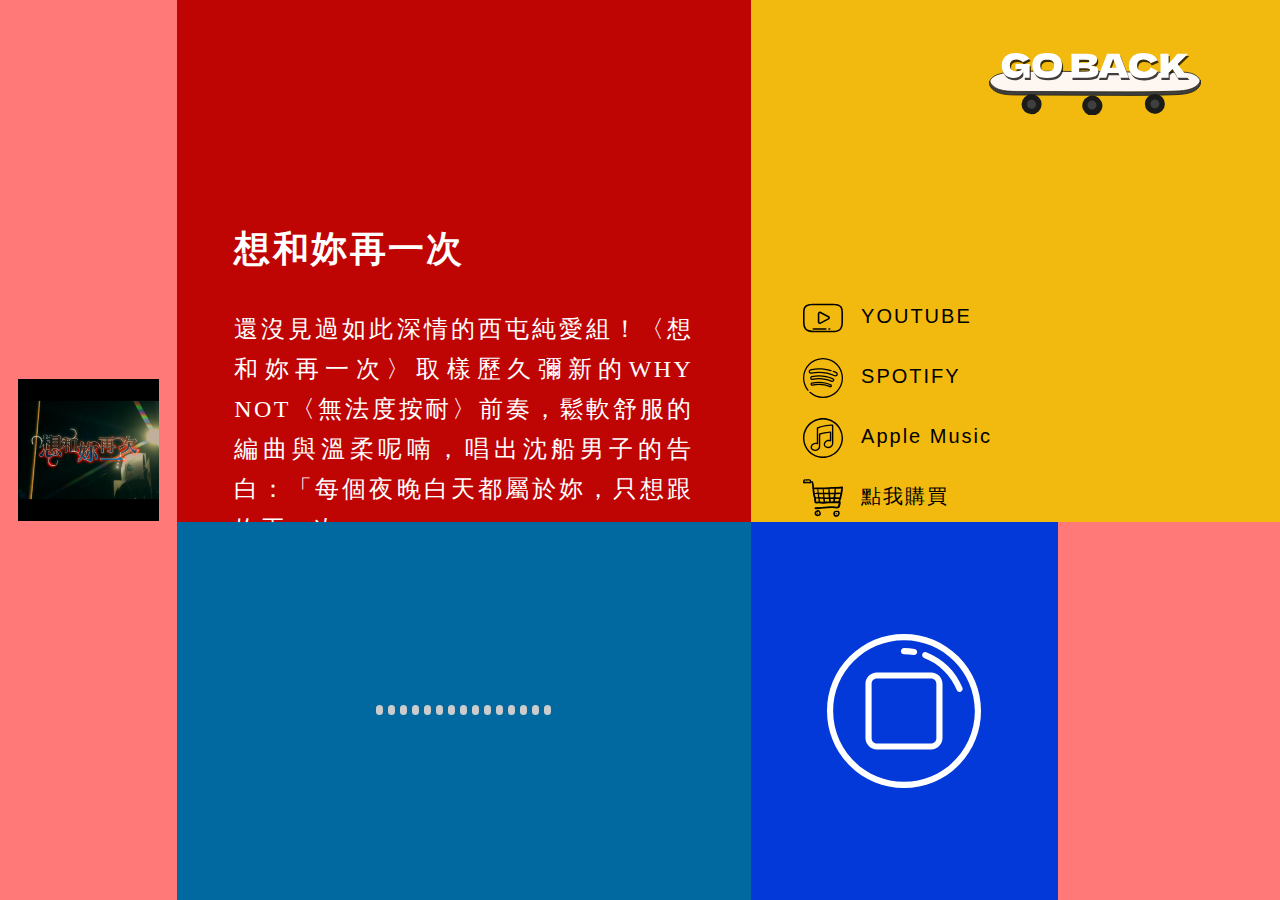
<file: again.html>
<!DOCTYPE html>
<html lang="en">

<head>
    <meta charset="UTF-8">
    <meta http-equiv="X-UA-Compatible" content="IE=edge">
    <meta name="viewport" content="width=device-width, initial-scale=1.0">
    <title>想和妳再一次</title>
    <link rel="stylesheet" href="./css/音波.css">
    <style>
        * {
            box-sizing: border-box;
            margin: 0;
            padding: 0;
        }

        .detail {
            width: 100vw;
            height: 100vh;
            display: flex;
        }

        @media (max-width: 600px) {
            .detail {
                width: 100%;
                display: flex;
                flex-direction: column;
            }
        }


        .detail-left {
            flex: 1;
            height: 100%;
            background-color: #FF7979;
            display: flex;
            justify-content: center;
            align-items: center;
        }

        @media (max-width: 600px) {
            .detail-left {
                flex: none;
                height: 300px;
            }
        }

        .detail-left img {
            width: 80%;
            margin: auto;
        }

        @media (max-width: 600px) {
            .detail-left img {
                width: 35%;
                height: 70%;
                margin: auto;
            }
        }

        .detail-right {
            width: 1103px;
            display: flex;
        }

        @media (max-width: 600px) {
            .detail-right {
                width: 100%;
                display: flex;
                flex-direction: column;
            }
        }

        .detail-right-left {
            width: 52%;
        }

        @media (max-width: 600px) {
            .detail-right-left {
                width: 100%;
            }
        }

        .detail-left-top {
            height: 58%;
            background-color: #BF0404;
            text-align: justify;
            display: flex;
        }

        .ep1-text {
            width: 80%;
            height: 60%;
            font-style: normal;
            font-weight: 400;
            font-size: 24px;
            line-height: 40px;
            letter-spacing: 0.1em;
            color: #FFFFFF;
            margin: auto;
            margin-top: 40%;
        }

        @media (max-width: 600px) {
            .detail-left-top {
                height: 200px;
                background-color: #BF0404;
                text-align: justify;
                display: flex;
            }

            .ep1-text {
                width: 80%;
                font-style: normal;
                font-weight: 400;
                font-size: 16px;
                line-height: 20px;
                letter-spacing: 0.1em;
                color: #FFFFFF;
                margin: auto;

            }
        }

        .detail-left-down {
            background-color: #0169A0;
            height: 42%;
        }

        @media (max-width: 600px) {
            .detail-left-down {
                height: 150px;
            }
        }

        .detail-right-right {
            width: 48%;
        }

        @media (max-width: 600px) {
            .detail-right-right {
                width: 100%;
            }
        }


        .detail-right-top {
            height: 58%;
            background-color: #F2B90F;

        }

        .detail-back img {
            width: 40%;
            height: 40%;
            margin-top: 10%;
            margin-left: 45%;
        }

        @media (max-width: 600px) {

            .detail-right-top {
                height: 100px;
            }

            .detail-back img {
                display: none;
            }
        }

        .shared {
            list-style: none;
            display: flex;
            flex-direction: column;
            max-width: 370px;
            height: 200px;
            align-items: left;
            font-family: 'Arial';
            font-weight: 400;
            font-size: 20px;
            line-height: 20px;
            letter-spacing: 0.1em;
            color: #000000;
            margin-top: 30%;
            margin-left: 10%;
        }

        .shr {
            margin-top: 20px;
        }

        .shr a {
            text-decoration: none;
            display: inline-block;
            word-break: keep-all;
            color: #000000;
        }

        .shr span {
            margin-left: 10px;
        }


        .shared img {
            display: inline-block;
            width: 40px;
            height: 40px;
            vertical-align: middle;
        }

        @media (max-width: 600px) {
            .shared {
                display: flex;
                flex-direction: row;
                align-items: left;
                margin-top: 0%;
                margin-left: 18%;
                align-items: center;

            }

            .shr {
                margin: auto;
                margin-top: 30px;

            }

            .shr a {
                text-decoration: none;
                display: inline-block;
                word-break: keep-all;
                color: #000000;
            }

            .shr span {
                display: none;
            }


            .shared img {
                display: inline-block;
                width: 50px;
                height: 50px;
                vertical-align: middle;
            }


        }

        .detail-right-down {
            height: 42%;
            background-color:#FF7979;

        }

        .detail-rbc {
            width: 58%;
            height: 100%;
            background-color: #0439D9;
            display: flex;
        }

        .detail-rbc img {
            margin: auto;
            width: 50%;
        }

        .detail-rbd {
            width: 42%;
            background-color:#FF7979;
        }

        .back2 {
            display: none;
        }

        @media (max-width: 600px) {

            .detail-right-down {
                display: flex;
                width: 100%;
                height: 300px;

            }

            .detail-rbc {
                width: 42%;
                height: 100%;
                display: flex;
            }

            .detail-rbc img {
                margin: auto;
                width: 50%;
            }

            .detail-rbd {
                width: 42%;

            }

            .back2 {
                display: flex;
                margin-top: 50%;
                margin-left: 30%;
            }


        }
    </style>
</head>

<body>
    <div class="detail">

        <div class="detail-left">
            <img src="./cd/cont/cd-想和你再一次 (1) (3).jpg" alt="">
        </div>

        <div class="detail-right">
            <div class="detail-right-left">
                <div class="detail-left-top">
                    <div class="ep1-text">
                        <h2>想和妳再一次</h2>
                        <br>
                        <p>還沒見過如此深情的西屯純愛組！〈想和妳再一次〉取樣歷久彌新的WHY NOT〈無法度按耐〉前奏，鬆軟舒服的編曲與溫柔呢喃，唱出沈船男子的告白：「每個夜晚白天都屬於妳，只想跟妳再一次。」</p>
                    </div>
                </div>
                <div class="detail-left-down">
                    <div class="loader">
                        <span></span>
                        <span></span>
                        <span></span>
                        <span></span>
                        <span></span>
                        <span></span>
                        <span></span>
                        <span></span>
                        <span></span>
                        <span></span>
                        <span></span>
                        <span></span>
                        <span></span>
                        <span></span>
                        <span></span>
                    </div>

                </div>

            </div>

            <div class="detail-right-right">
                <div class="detail-right-top">
                    <div class="detail-back" onclick="history.back()">
                        <img src="./cd/icon、裝飾圖/SVG_draw_goback.svg" alt="">
                    </div>
                    <ul class="shared">
                        <li class="shr">
                            <a href="https://youtu.be/Glq1gHC-gos">
                                <img src="./cd/icon、裝飾圖/icon_yt.svg" alt="">
                                <span>YOUTUBE</span>
                            </a>
                        </li>
                        <li class="shr">
                            <a href="https://open.spotify.com/track/0iqUhxMrDRHEBt8DIQgZsI?si=c43b0400140b4275">
                                <img src="./cd/icon、裝飾圖/icon_spotify.svg" alt="">
                                <span>SPOTIFY</span>
                            </a>
                        </li>
                        <li class="shr">
                            <a href="https://music.apple.com/tw/album/%E6%83%B3%E5%92%8C%E5%A6%B3%E5%86%8D%E4%B8%80%E6%AC%A1-feat-veronica-lin/1530543426?i=1530543450">
                                <img src="./cd/icon、裝飾圖/icon_paly.svg" alt="">
                                <span>Apple Music</span>
                            </a>
                        </li>
                        <li class="shr">
                            <a href="https://www.fireonshop.com/products/spirit-of-buffalo">
                                <img src="./cd/icon、裝飾圖/icon_cart.svg" alt="">
                                <span>點我購買</span>
                            </a>
                        </li>
                    </ul>
                </div>
                <div class="detail-right-down">
                    <div class="detail-rbc">
                        <img class="im1" src="./cd/icon、裝飾圖/icon_stopmusic.svg" alt="">
                        <audio control autoplay loop id="music1">
                            <source src="./音檔片段/想和你再一次15 sec.wav">
                        </audio>
                    </div>
                    <div class="detail-rbd">
                        <div class="back2" onclick="history.back()">
                            <img src="./cd/icon、裝飾圖/SVG_draw_goback.svg" alt="">
                        </div>
                    </div>

                </div>
            </div>

        </div>
    </div>
    <script>
        var ep1 = document.querySelector('.im1')
        var muc = document.querySelector('#music1')
        var st = 0


        ep1.onclick = function () {
            if (st == 0) {
                st = 1
                muc.pause()
                ep1.src = './cd/icon、裝飾圖/icon_playmusic.svg'
            } else {
                st = 0
                muc.play()
                ep1.src = '/cd/icon、裝飾圖/icon_stopmusic.svg'
            }

        }

    </script>


</body>

</html>
</file>
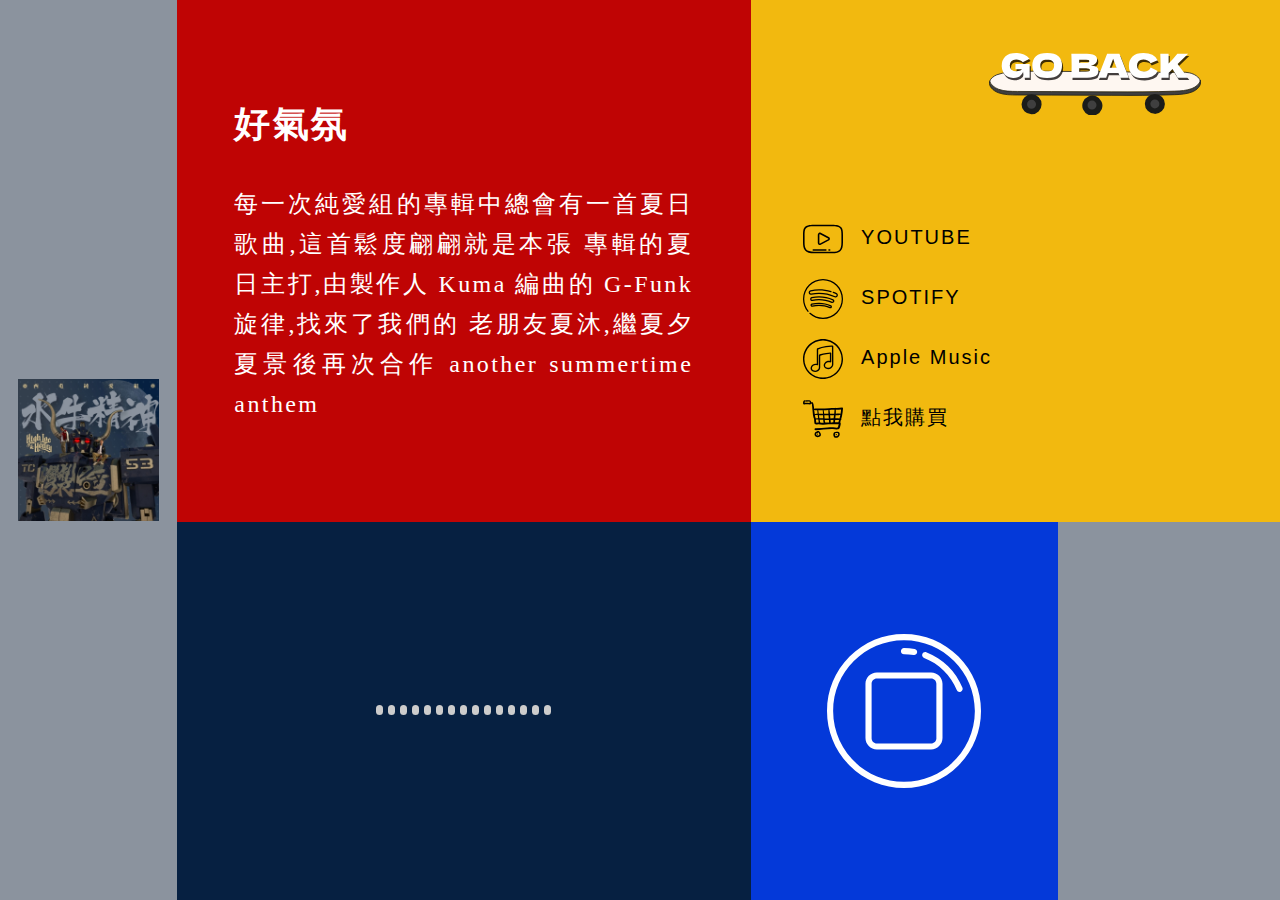
<file: new.html>
<!DOCTYPE html>
<html lang="en">

<head>
    <meta charset="UTF-8">
    <meta http-equiv="X-UA-Compatible" content="IE=edge">
    <meta name="viewport" content="width=device-width, initial-scale=1.0">
    <title>好氣氛</title>
    <link rel="stylesheet" href="./css/音波.css">
    <style>
        * {
            box-sizing: border-box;
            margin: 0;
            padding: 0;
        }

        .detail {
            width: 100vw;
            height: 100vh;
            display: flex;
        }

        @media (max-width: 600px) {
            .detail {
                width: 100%;
                display: flex;
                flex-direction: column;
            }
        }


        .detail-left {
            flex: 1;
            height: 100%;
            background-color: #8B939E;
            display: flex;
            justify-content: center;
            align-items: center;
        }

        @media (max-width: 600px) {
            .detail-left {
                flex: none;
                height: 300px;
                display: flex;
            }
        }

        .detail-left img {
            width: 80%;
            margin: auto;
        }

        @media (max-width: 600px) {
            .detail-left img {
                width: 50%;
                margin: auto;
            }
        }

        .detail-right {
            max-width: 1103px;
            display: flex;
        }

        @media (max-width: 600px) {
            .detail-right {
                width: 100%;
                display: flex;
                flex-direction: column;
            }
        }

        .detail-right-left {
            width: 52%;
        }

        @media (max-width: 600px) {
            .detail-right-left {
                width: 100%;
            }
        }

        .detail-left-top {
            height: 58%;
            background-color: #BF0404;
            text-align: justify;
            display: flex;
        }

        .ep1-text {
            width: 80%;
            height: 60%;
            font-style: normal;
            font-weight: 400;
            font-size: 24px;
            line-height: 40px;
            letter-spacing: 0.1em;
            color: #FFFFFF;
            margin: auto;
            text-overflow:ellipsis;
           
        }

        @media (max-width: 600px) {
            .detail-left-top {
                height: 200px;
                background-color: #BF0404;
                text-align: justify;
                display: flex;
            }

            .ep1-text {
                width: 80%;
                font-style: normal;
                font-weight: 400;
                font-size: 16px;
                line-height: 20px;
                letter-spacing: 0.1em;
                color: #FFFFFF;
                margin-top: 30px;

            }
        }

        .detail-left-down {
            background-color: #062041;
            height: 42%;
        }

        @media (max-width: 600px) {
            .detail-left-down {
                height: 150px;
            }
        }

        .detail-right-right {
            width: 48%;
        }

        @media (max-width: 600px) {
            .detail-right-right {
                width: 100%;
            }
        }


        .detail-right-top {
            height: 58%;
            background-color: #F2B90F;

        }

        .detail-back img {
            width: 40%;
            height: 40%;
            margin-top: 10%;
            margin-left: 45%;
        }

        @media (max-width: 600px) {

            .detail-right-top {
                height: 100px;
                display: flex;
            }

            .detail-back img {
                display: none;
            }
        }

        .shared {
            list-style: none;
            display: flex;
            flex-direction: column;
            max-width: 250px;
            align-items: left;
            font-family: 'Arial';
            font-weight: 400;
            font-size: 20px;
            line-height: 20px;
            letter-spacing: 0.1em;
            color: #000000;
            margin-top: 15%;
            margin-left: 10%;
        }

        .shr {
            margin-top: 20px;
        }

        .shr a {
            text-decoration: none;
            display: inline-block;
            word-break: keep-all;
            color: #000000;
        }

        .shr span {
            margin-left: 10px;
        }


        .shared img {
            display: inline-block;
            width: 40px;
            height: 40px;
            vertical-align: middle;
        }

        @media (max-width: 600px) {
            .shared {
                display: flex;
                flex-direction: row;
                align-items: left;
                margin-top: 0%;
                margin-left: 0%;
                align-items: center;
              
           

            }

            .shr {
                margin: auto;
                margin-top: 30px;

            }

            .shr a {
                text-decoration: none;
                display: inline-block;
                word-break: keep-all;
                color: #000000;
            }

            .shr span {
                display: none;
            }


            .shared img {
                display: inline-block;
                width: 50px;
                height: 50px;
                margin-left: 10px;
            }


        }

        .detail-right-down {
            height: 42%;
            background-color: #8B939E;

        }

        .detail-rbc {
            width: 58%;
            height: 100%;
            background-color: #0439D9;
            display: flex;
        }

        .detail-rbc img {
            margin: auto;
            width: 50%;
        }

        .detail-rbd {
            width: 42%;
            background-color: #8B939E;
        }

        .back2 {
            display: none;
        }

        @media (max-width: 600px) {

            .detail-right-down {
                display: flex;
                width: 100%;
                height: 300px;

            }

            .detail-rbc {
                width: 42%;
                height: 100%;
                background-color: #0439D9;
                display: flex;
            }

            .detail-rbc img {
                margin: auto;
                width: 50%;
            }

            .detail-rbd {
                width: 58%;
                display: flex;

            }

            .back2 {
                display: flex;
                
            }

        .back2 img{
            margin: auto;
            width: 50%;
        }


        }
    </style>
</head>

<body>
    <div class="detail">

        <div class="detail-left">
            <img src="./cd/cont/cd-好氣氛(1) (2).jpg" alt="">
        </div>

        <div class="detail-right">
            <div class="detail-right-left">
                <div class="detail-left-top">
                    <div class="ep1-text">
                        <h2>好氣氛</h2>
                        <br>
                        <p>每一次純愛組的專輯中總會有一首夏日歌曲,這首鬆度翩翩就是本張 專輯的夏日主打,由製作人 Kuma 編曲的 G-Funk 旋律,找來了我們的 老朋友夏沐,繼夏夕夏景後再次合作
                            another summertime anthem</p>
                    </div>
                </div>
                <div class="detail-left-down">
                    <div class="loader">
                        <span></span>
                        <span></span>
                        <span></span>
                        <span></span>
                        <span></span>
                        <span></span>
                        <span></span>
                        <span></span>
                        <span></span>
                        <span></span>
                        <span></span>
                        <span></span>
                        <span></span>
                        <span></span>
                        <span></span>
                    </div>

                </div>

            </div>

            <div class="detail-right-right">
                <div class="detail-right-top">
                    <div class="detail-back" onclick="history.back()">
                        <img src="./cd/icon、裝飾圖/SVG_draw_goback.svg" alt="">
                    </div>
                    <ul class="shared">
                        <li class="shr">
                            <a href="https://www.youtube.com/channel/UCp0ogU9BUkTSVLwyv-44T2w">
                                <img src="./cd/icon、裝飾圖/icon_yt.svg" alt="">
                                <span>YOUTUBE</span>
                            </a>
                        </li>
                        <li class="shr">
                            <a href="https://open.spotify.com/track/2ciIfUML7c7q72pK2zFkR0?si=381be94c702c4af3">
                                <img src="./cd/icon、裝飾圖/icon_spotify.svg" alt="">
                                <span>SPOTIFY</span>
                            </a>
                        </li>
                        <li class="shr">
                            <a href="https://music.apple.com/us/album/%E5%A5%BD%E6%B0%A3%E6%B0%9B-feat-%E5%A4%8F%E6%B2%90-melo-moon/1649150296?i=1649150307">
                                <img src="./cd/icon、裝飾圖/icon_paly.svg" alt="">
                                <span>Apple Music</span>
                            </a>
                        </li>
                        <li class="shr">
                            <a href="https://www.fireonshop.com/products/spirit-of-buffalo">
                                <img src="./cd/icon、裝飾圖/icon_cart.svg" alt="">
                                <span>點我購買</span>
                            </a>
                        </li>
                    </ul>
                </div>
                <div class="detail-right-down">
                    <div class="detail-rbc">
                        <img class="im1" src="./cd/icon、裝飾圖/icon_stopmusic.svg" alt="">
                        <audio control autoplay loop id="music1">
                            <!-- <source src="./音檔片段/好氣氛 MASTER FINAL 1005_01.wav"> -->
                        </audio>
                    </div>
                    <div class="detail-rbd">
                        <div class="back2" onclick="history.back()">
                            <img src="./cd/icon、裝飾圖/SVG_draw_goback.svg" alt="">
                        </div>
                    </div>

                </div>
            </div>

        </div>
    </div>
    <script>
        var ep1 = document.querySelector('.im1')
        var muc = document.querySelector('#music1')
        var st = 0


        ep1.onclick = function () {
            if (st == 0) {
                st = 1
                muc.pause()
                ep1.src = './cd/icon、裝飾圖/icon_playmusic.svg'
            } else {
                st = 0
                muc.play()
                ep1.src = '/cd/icon、裝飾圖/icon_stopmusic.svg'
            }

        }

    </script>


</body>

</html>
</file>
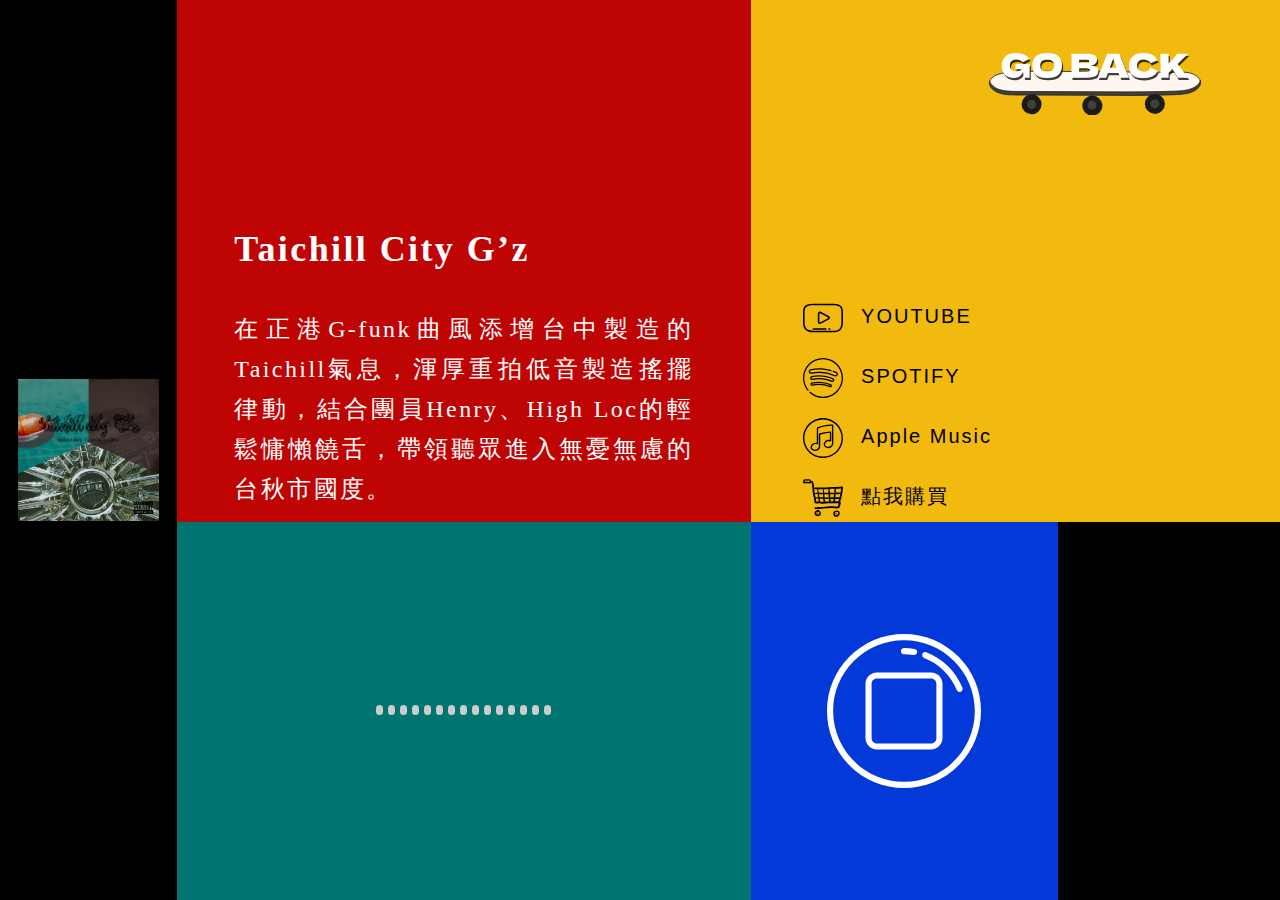
<file: taichll.html>
<!DOCTYPE html>
<html lang="en">

<head>
    <meta charset="UTF-8">
    <meta http-equiv="X-UA-Compatible" content="IE=edge">
    <meta name="viewport" content="width=device-width, initial-scale=1.0">
    <title>Taichill City G’z</title>
    <link rel="stylesheet" href="./css/音波.css">
    <style>
        * {
            box-sizing: border-box;
            margin: 0;
            padding: 0;
        }

        .detail {
            width: 100vw;
            height: 100vh;
            display: flex;
        }

        @media (max-width: 600px) {
            .detail {
                width: 100%;
                display: flex;
                flex-direction: column;
            }
        }


        .detail-left {
            flex: 1;
            height: 100%;
            background-color:#000000;
            display: flex;
            justify-content: center;
            align-items: center;
        }

        @media (max-width: 600px) {
            .detail-left {
                flex: none;
                height: 300px;
            }
        }

        .detail-left img {
            width: 80%;
            margin: auto;
        }

        @media (max-width: 600px) {
            .detail-left img {
                width: 35%;
                height: 70%;
                margin: auto;
            }
        }

        .detail-right {
            width: 1103px;
            display: flex;
        }

        @media (max-width: 600px) {
            .detail-right {
                width: 100%;
                display: flex;
                flex-direction: column;
            }
        }

        .detail-right-left {
            width: 52%;
        }

        @media (max-width: 600px) {
            .detail-right-left {
                width: 100%;
            }
        }

        .detail-left-top {
            height: 58%;
            background-color: #BF0404;
            text-align: justify;
            display: flex;
        }

        .ep1-text {
            width: 80%;
            height: 60%;
            font-style: normal;
            font-weight: 400;
            font-size: 24px;
            line-height: 40px;
            letter-spacing: 0.1em;
            color: #FFFFFF;
            margin: auto;
            margin-top: 40%;
        }

        @media (max-width: 600px) {
            .detail-left-top {
                height: 200px;
                background-color: #BF0404;
                text-align: justify;
                display: flex;
            }

            .ep1-text {
                width: 80%;
                font-style: normal;
                font-weight: 400;
                font-size: 16px;
                line-height: 20px;
                letter-spacing: 0.1em;
                color: #FFFFFF;
                margin: auto;

            }
        }

        .detail-left-down {
            background-color:#007471;
            height: 42%;
        }

        @media (max-width: 600px) {
            .detail-left-down {
                height: 150px;
            }
        }

        .detail-right-right {
            width: 48%;
        }

        @media (max-width: 600px) {
            .detail-right-right {
                width: 100%;
            }
        }


        .detail-right-top {
            height: 58%;
            background-color: #F2B90F;

        }

        .detail-back img {
            width: 40%;
            height: 40%;
            margin-top: 10%;
            margin-left: 45%;
        }

        @media (max-width: 600px) {

            .detail-right-top {
                height: 100px;
            }

            .detail-back img {
                display: none;
            }
        }

        .shared {
            list-style: none;
            display: flex;
            flex-direction: column;
            max-width: 370px;
            height: 200px;
            align-items: left;
            font-family: 'Arial';
            font-weight: 400;
            font-size: 20px;
            line-height: 20px;
            letter-spacing: 0.1em;
            color: #000000;
            margin-top: 30%;
            margin-left: 10%;
        }

        .shr {
            margin-top: 20px;
        }

        .shr a {
            text-decoration: none;
            display: inline-block;
            word-break: keep-all;
            color: #000000;
        }

        .shr span {
            margin-left: 10px;
        }


        .shared img {
            display: inline-block;
            width: 40px;
            height: 40px;
            vertical-align: middle;
        }

        @media (max-width: 600px) {
            .shared {
                display: flex;
                flex-direction: row;
                align-items: left;
                margin-top: 0%;
                margin-left: 18%;
                align-items: center;

            }

            .shr {
                margin: auto;
                margin-top: 30px;

            }

            .shr a {
                text-decoration: none;
                display: inline-block;
                word-break: keep-all;
                color: #000000;
            }

            .shr span {
                display: none;
            }


            .shared img {
                display: inline-block;
                width: 50px;
                height: 50px;
                vertical-align: middle;
            }


        }

        .detail-right-down {
            height: 42%;
            background-color:#000000;

        }

        .detail-rbc {
            width: 58%;
            height: 100%;
            background-color: #0439D9;
            display: flex;
        }

        .detail-rbc img {
            margin: auto;
            width: 50%;
        }

        .detail-rbd {
            width: 42%;
            background-color: #000000;
        }

        .back2 {
            display: none;
        }

        @media (max-width: 600px) {

            .detail-right-down {
                display: flex;
                width: 100%;
                height: 300px;

            }

            .detail-rbc {
                width: 42%;
                height: 100%;
                display: flex;
            }

            .detail-rbc img {
                margin: auto;
                width: 50%;
            }

            .detail-rbd {
                width: 42%;

            }

            .back2 {
                display: flex;
                margin-top: 50%;
                margin-left: 30%;
            }


        }
    </style>
</head>

<body>
    <div class="detail">

        <div class="detail-left">
            <img src="./cd/cont/cd-Taichill City G’z (1) (1).jpg" alt="">
        </div>

        <div class="detail-right">
            <div class="detail-right-left">
                <div class="detail-left-top">
                    <div class="ep1-text">
                        <h2>Taichill City G’z</h2>
                        <br>
                        <p>在正港G-funk曲風添增台中製造的Taichill氣息，渾厚重拍低音製造搖擺律動，結合團員Henry、High Loc的輕鬆慵懶饒舌，帶領聽眾進入無憂無慮的台秋市國度。</p>
                    </div>
                </div>
                <div class="detail-left-down">
                    <div class="loader">
                        <span></span>
                        <span></span>
                        <span></span>
                        <span></span>
                        <span></span>
                        <span></span>
                        <span></span>
                        <span></span>
                        <span></span>
                        <span></span>
                        <span></span>
                        <span></span>
                        <span></span>
                        <span></span>
                        <span></span>
                    </div>

                </div>

            </div>

            <div class="detail-right-right">
                <div class="detail-right-top">
                    <div class="detail-back" onclick="history.back()">
                        <img src="./cd/icon、裝飾圖/SVG_draw_goback.svg" alt="">
                    </div>
                    <ul class="shared">
                        <li class="shr">
                            <a href="https://youtu.be/TH2DtQ9M7GI">
                                <img src="./cd/icon、裝飾圖/icon_yt.svg" alt="">
                                <span>YOUTUBE</span>
                            </a>
                        </li>
                        <li class="shr">
                            <a href="https://open.spotify.com/album/0e4ibeKsjkM2tlb4tN794m?si=Rodj3gK3Q4ShA1-yWiz9jQ">
                                <img src="./cd/icon、裝飾圖/icon_spotify.svg" alt="">
                                <span>SPOTIFY</span>
                            </a>
                        </li>
                        <li class="shr">
                            <a href="https://music.apple.com/tw/album/taichill-city-gz-ep/1595141032">
                                <img src="./cd/icon、裝飾圖/icon_paly.svg" alt="">
                                <span>Apple Music</span>
                            </a>
                        </li>
                        <li class="shr">
                            <a href="https://www.fireonshop.com/products/spirit-of-buffalo">
                                <img src="./cd/icon、裝飾圖/icon_cart.svg" alt="">
                                <span>點我購買</span>
                            </a>
                        </li>
                    </ul>
                </div>
                <div class="detail-right-down">
                    <div class="detail-rbc">
                        <img class="im1" src="./cd/icon、裝飾圖/icon_stopmusic.svg" alt="">
                        <audio control autoplay loop id="music1">
                            <source src="./音檔片段/tcgz15 sec.wav">
                        </audio>
                    </div>
                    <div class="detail-rbd">
                        <div class="back2" onclick="history.back()">
                            <img src="./cd/icon、裝飾圖/SVG_draw_goback.svg" alt="">
                        </div>
                    </div>

                </div>
            </div>

        </div>
    </div>
    <script>
        var ep1 = document.querySelector('.im1')
        var muc = document.querySelector('#music1')
        var st = 0


        ep1.onclick = function () {
            if (st == 0) {
                st = 1
                muc.pause()
                ep1.src = './cd/icon、裝飾圖/icon_playmusic.svg'
            } else {
                st = 0
                muc.play()
                ep1.src = '/cd/icon、裝飾圖/icon_stopmusic.svg'
            }

        }

    </script>


</body>

</html>
</file>
<file: css/音波.css>
.detail-rba {
  position: relative;
}

.detail-left-down{
  position: relative;
}


.loader {
  position: absolute;
  top: 0px;
  bottom: 0px;
  left: 0px;
  right: 0px;
  margin: auto;
  width: 175px;
  height: 100px;
}
.loader span {
  display: block;
  background: #ccc;
  width: 7px;
  height: 10%;
  border-radius: 14px;
  margin-right: 5px;
  float: left;
  margin-top: 25%;
}
.loader span:last-child {
  margin-right: 0px;
}
.loader span:nth-child(1) {
  -webkit-animation: load 2.5s 1.4s infinite linear;
          animation: load 2.5s 1.4s infinite linear;
}
.loader span:nth-child(2) {
  -webkit-animation: load 2.5s 1.2s infinite linear;
          animation: load 2.5s 1.2s infinite linear;
}
.loader span:nth-child(3) {
  -webkit-animation: load 2.5s 1s infinite linear;
          animation: load 2.5s 1s infinite linear;
}
.loader span:nth-child(4) {
  -webkit-animation: load 2.5s 0.8s infinite linear;
          animation: load 2.5s 0.8s infinite linear;
}
.loader span:nth-child(5) {
  -webkit-animation: load 2.5s 0.6s infinite linear;
          animation: load 2.5s 0.6s infinite linear;
}
.loader span:nth-child(6) {
  -webkit-animation: load 2.5s 0.4s infinite linear;
          animation: load 2.5s 0.4s infinite linear;
}
.loader span:nth-child(7) {
  -webkit-animation: load 2.5s 0.2s infinite linear;
          animation: load 2.5s 0.2s infinite linear;
}
.loader span:nth-child(8) {
  -webkit-animation: load 2.5s 0s infinite linear;
          animation: load 2.5s 0s infinite linear;
}
.loader span:nth-child(9) {
  -webkit-animation: load 2.5s 0.2s infinite linear;
          animation: load 2.5s 0.2s infinite linear;
}
.loader span:nth-child(10) {
  -webkit-animation: load 2.5s 0.4s infinite linear;
          animation: load 2.5s 0.4s infinite linear;
}
.loader span:nth-child(11) {
  -webkit-animation: load 2.5s 0.6s infinite linear;
          animation: load 2.5s 0.6s infinite linear;
}
.loader span:nth-child(12) {
  -webkit-animation: load 2.5s 0.8s infinite linear;
          animation: load 2.5s 0.8s infinite linear;
}
.loader span:nth-child(13) {
  -webkit-animation: load 2.5s 1s infinite linear;
          animation: load 2.5s 1s infinite linear;
}
.loader span:nth-child(14) {
  -webkit-animation: load 2.5s 1.2s infinite linear;
          animation: load 2.5s 1.2s infinite linear;
}
.loader span:nth-child(15) {
  -webkit-animation: load 2.5s 1.4s infinite linear;
          animation: load 2.5s 1.4s infinite linear;
}

@-webkit-keyframes load {
  0% {
    background: #ccc;
    margin-top: 25%;
    height: 10%;
  }
  50% {
    background: #444;
    height: 100%;
    margin-top: 0%;
  }
  100% {
    background: #ccc;
    height: 10%;
    margin-top: 25%;
  }
}

@keyframes load {
  0% {
    background: #ccc;
    margin-top: 25%;
    height: 10%;
  }
  50% {
    background: #444;
    height: 100%;
    margin-top: 0%;
  }
  100% {
    background: #ccc;
    height: 10%;
    margin-top: 25%;
  }
}/*# sourceMappingURL=音波.css.map */
</file>
